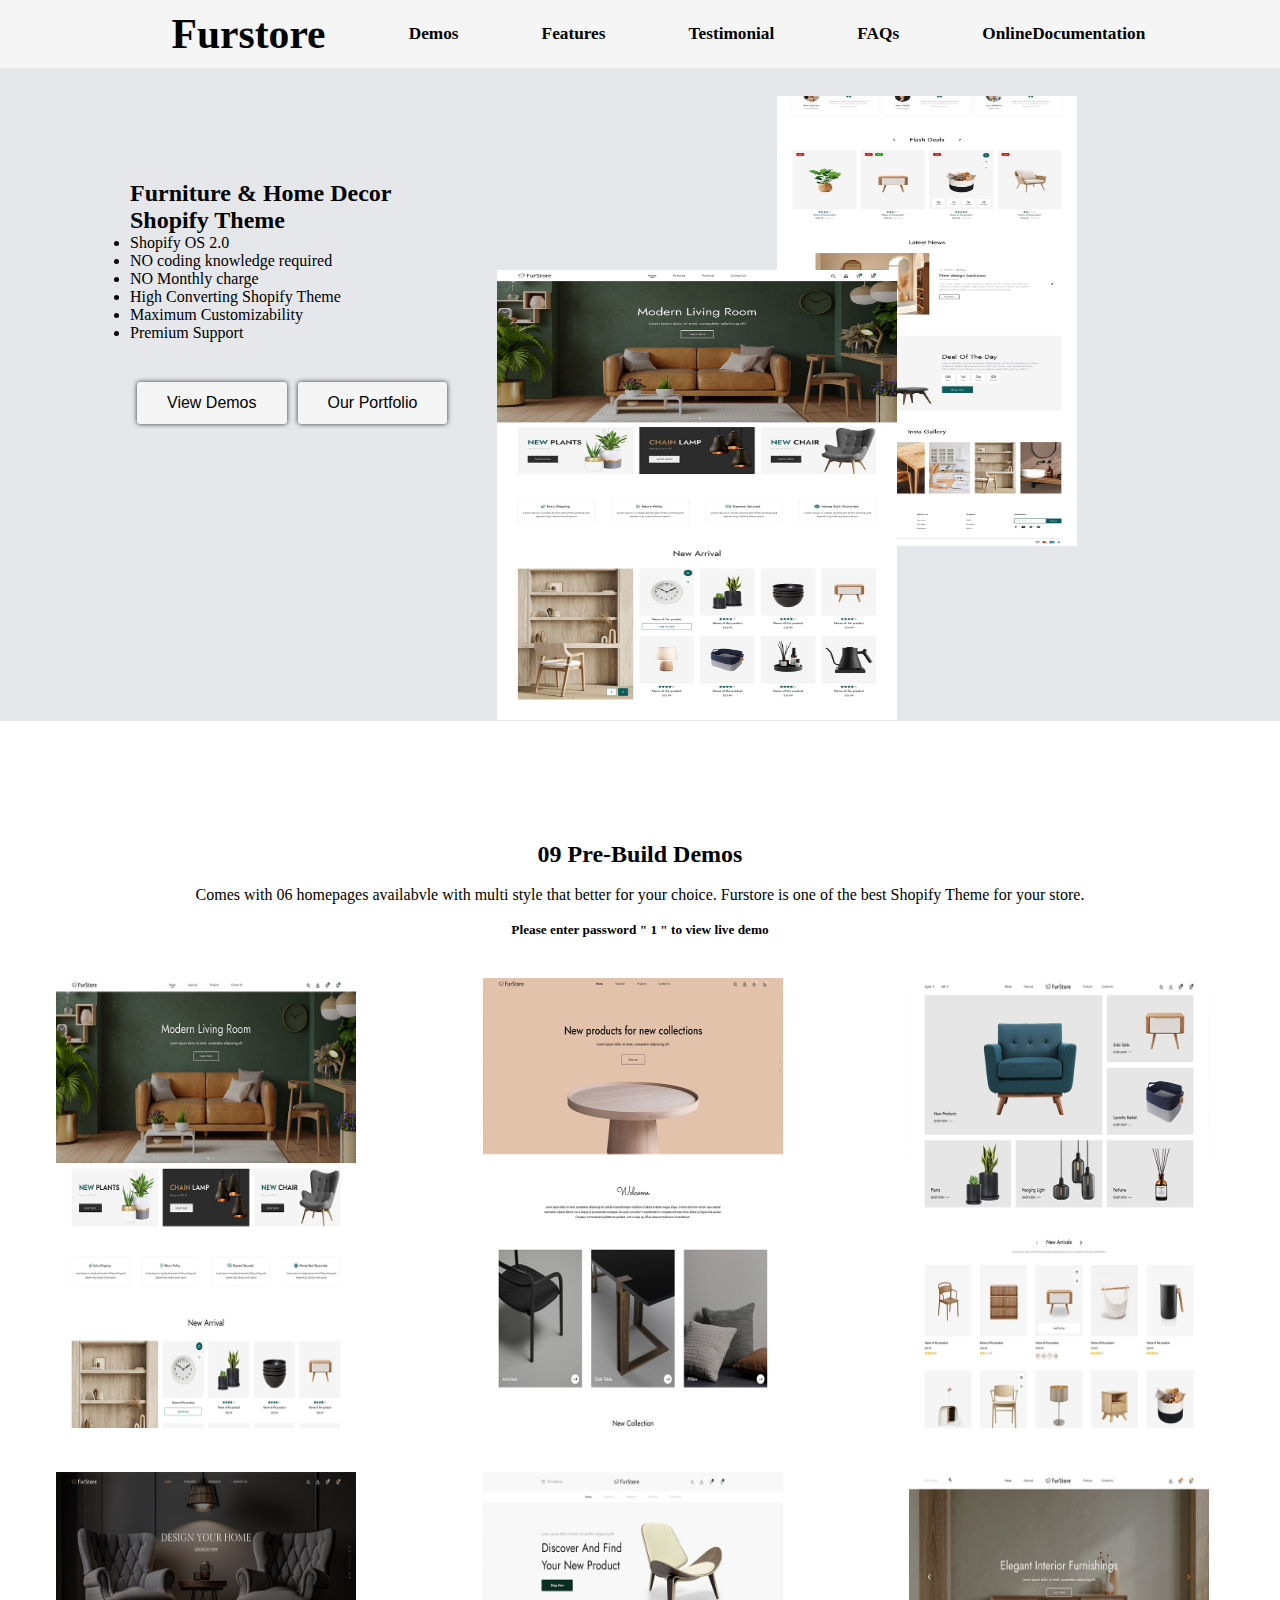
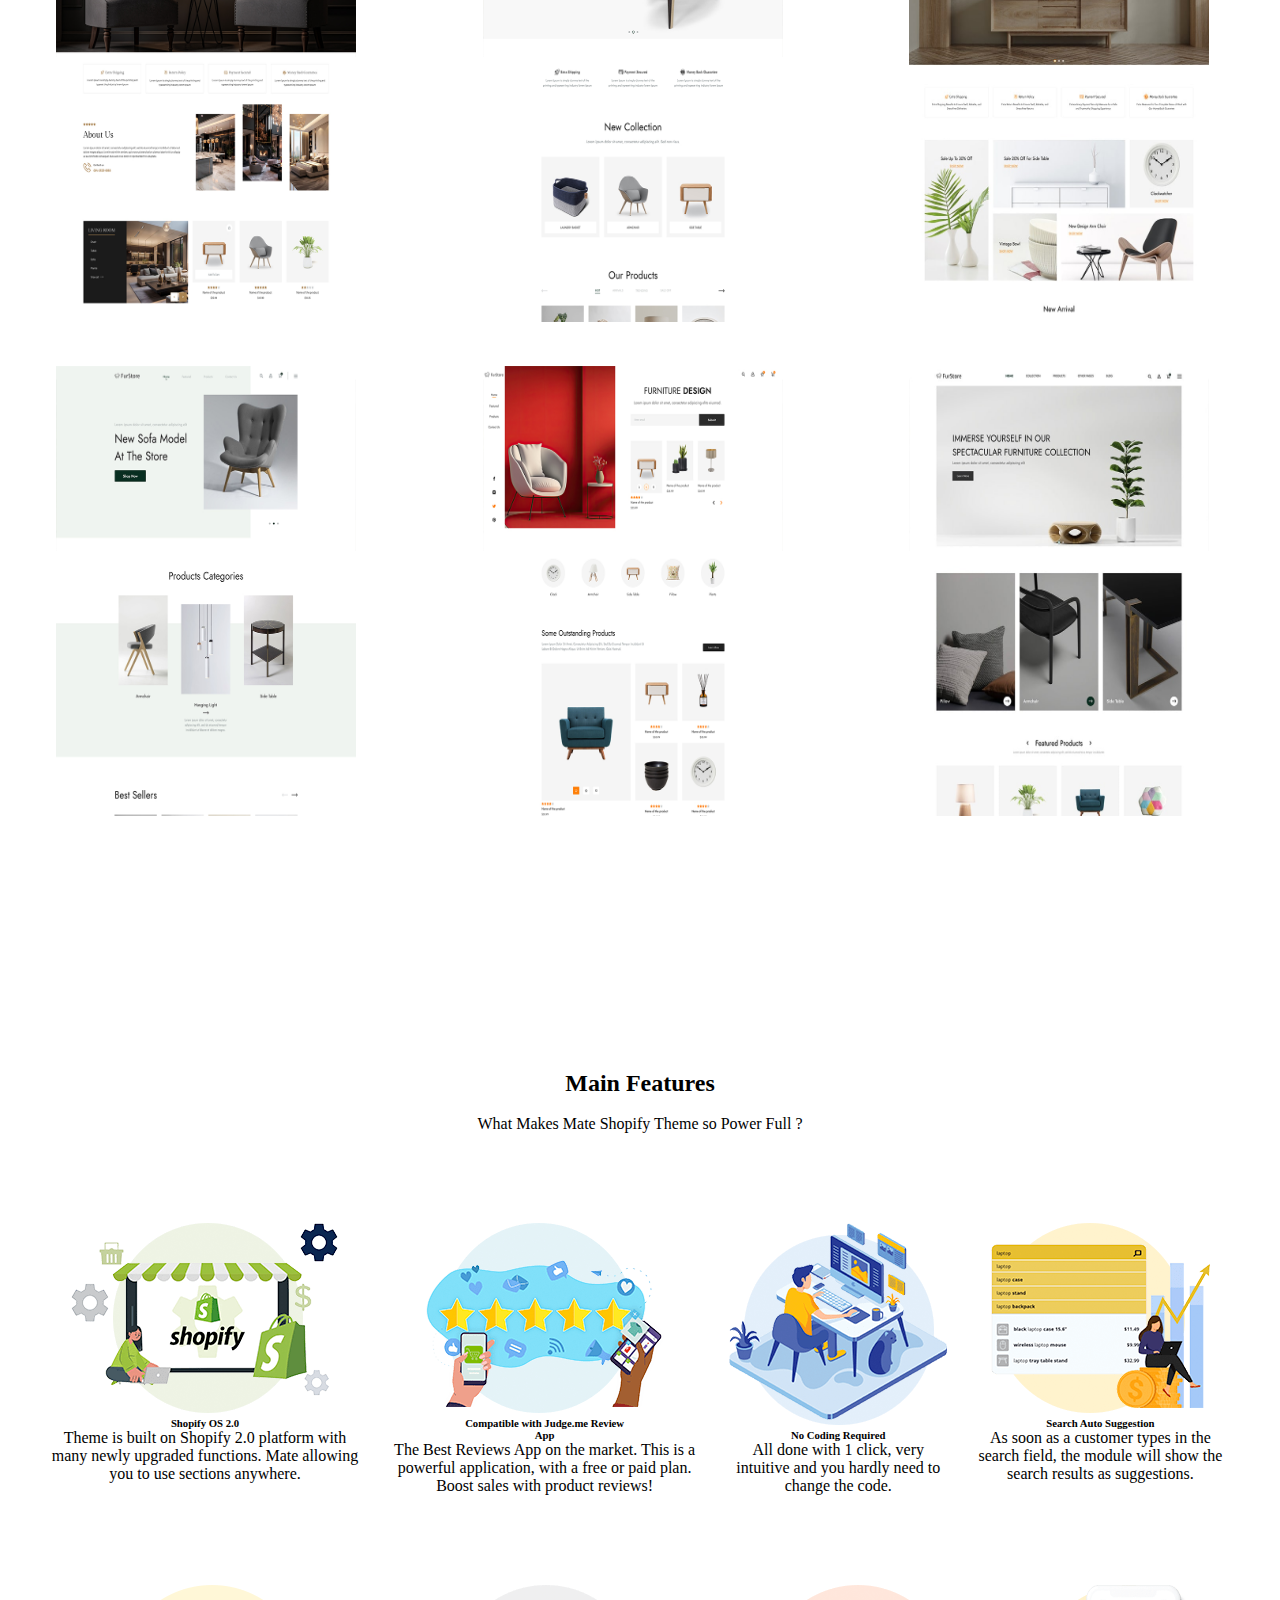
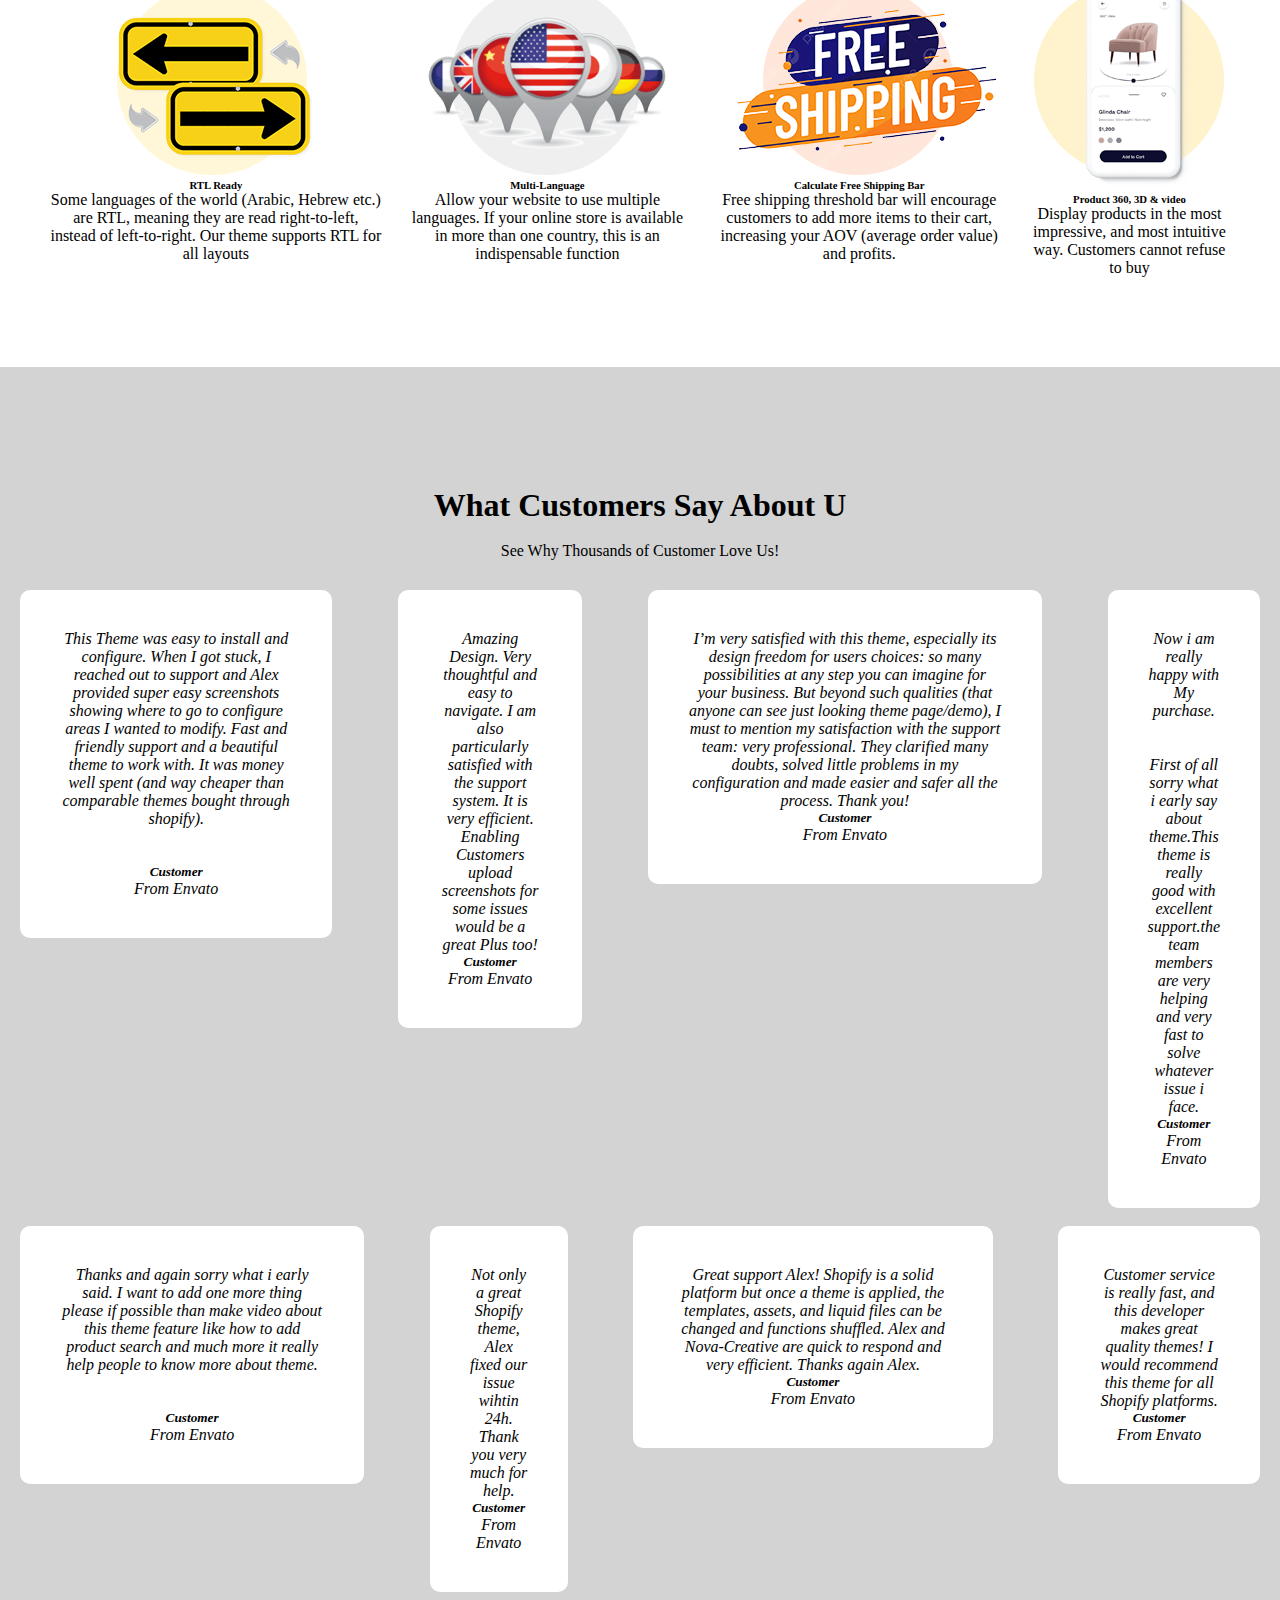
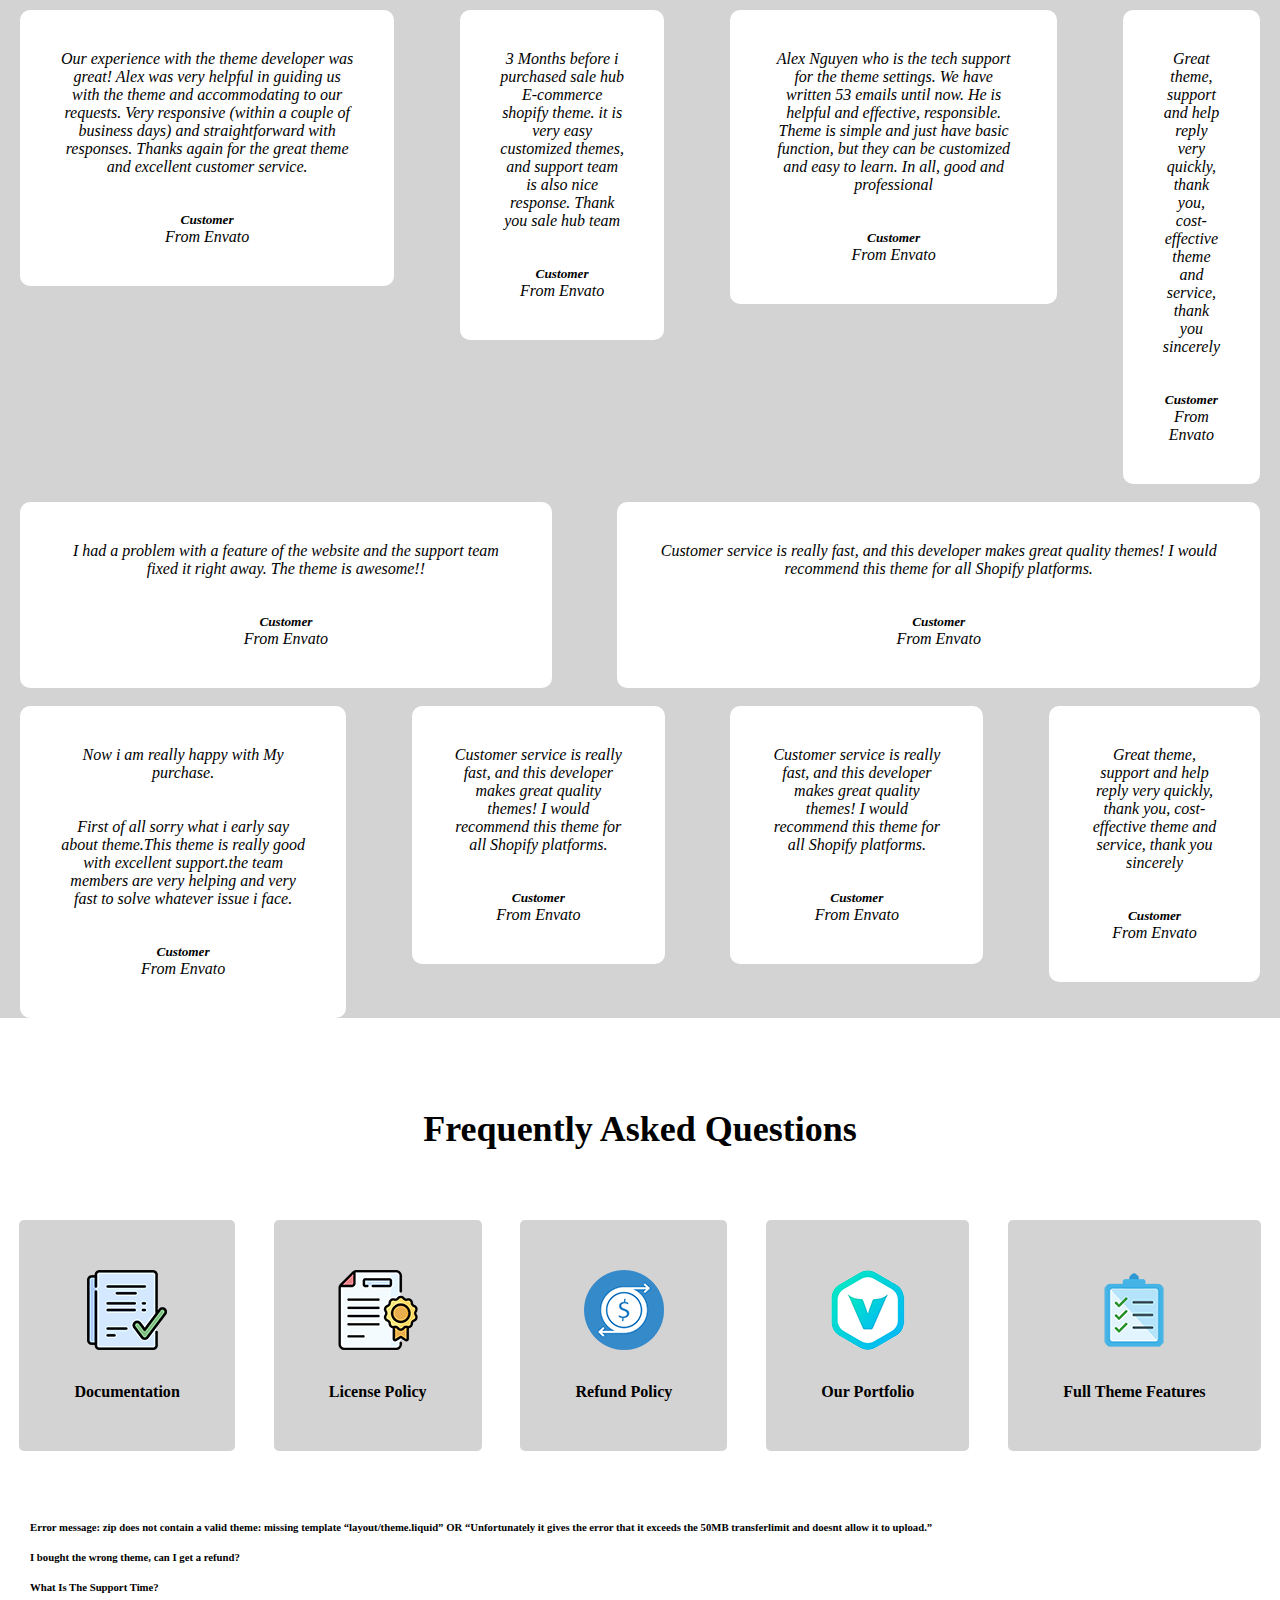
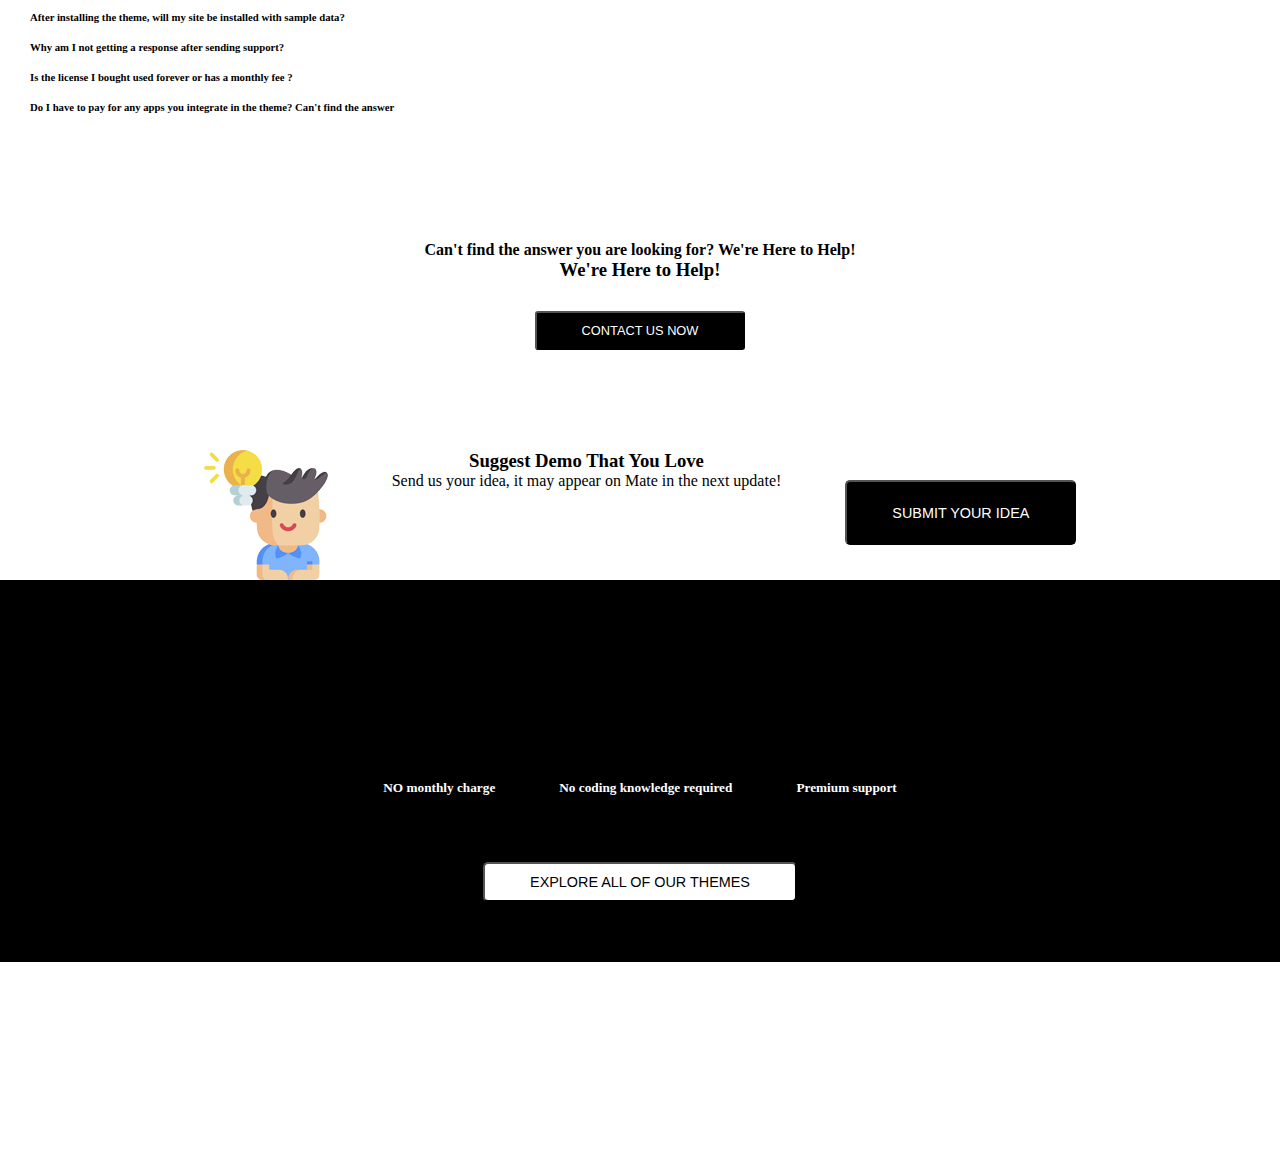
<file: index.html>
<!DOCTYPE html>
<html lang="en">
<head>
    <meta charset="UTF-8">
    <meta name="viewport" content="width=device-width, initial-scale=1.0">
    <title>Furstore|Furniture & Home Decor</title>
    <link rel="stylesheet" href="css/style.css"/>
    
</head>
<body>
    <!-- header section -->
    <div id="header">
        <a href="#"><h1 style="padding-left: 120px;">Furstore</h1></a>
        <a href="#demo"><h5>Demos</h5></a>
        <a href="#Features"><h5>Features</h5></a>
        <a href="#testimonial"><h5>Testimonial</h5></a>
        <a href="#FAQs"><h5>FAQs</h5></a>
        <a href="#bottom"><h5>OnlineDocumentation</h5></a>
        <h5></h5>
    </div>
    <!--furstore  -->

<div id="fur">
    <div class="home">
        <div class="content">
          <h2>Furniture & Home Decor</h2>
          <h2>Shopify Theme</h2>
          <ul>
            <li>Shopify OS 2.0 </li>
            <li>NO coding knowledge required</li>
            <li>NO Monthly charge</li>
            <li>High Converting Shopify Theme</li>
            <li>Maximum Customizability</li>
            <li>Premium Support</li>
          </ul>
          <div class="btn">
             <button id="b1">View Demos</button>
             <button id="b2">Our Portfolio</button>
          </div>
        </div>
        <div class="image">
            <img src="images\top.jpg" height="450px" width="400px" id="timg"/>
            <img src="images\bottom.jpg" height="450px" width="300px" id="bimg"/>
          </div>
    </div>
</div>
    <!--demo section-->
<div id="body">
  <div id="demo">
    <div id="con">
      <h2>09 Pre-Build Demos</h2><br>
      <p>Comes with 06 homepages availabvle with multi style that better for your choice. Furstore is one of the best Shopify Theme for your store.</p><br>
      <h5>Please enter password " 1 " to view live demo</h5>
    </div>
    <div id="photos">
      <div id="dp1">
       <img src="images\fh1.jpg" height="450px" width="300px"/>
       <img src="images\fh2.jpg" height="450px" width="300px"/>
       <img src="images\fh3.jpg" height="450px" width="300px"/>
      </div>
      <div id="dp2">
        <img src="images\fh4.jpg" height="450px" width="300px"/>
        <img src="images\fh5.jpg" height="450px" width="300px"/>
        <img src="images\fh6.jpg" height="450px" width="300px"/>
       </div>
       <div id="dp3">
        <img src="images\fh7.jpg" height="450px" width="300px"/>
        <img src="images\fh8.jpg" height="450px" width="300px"/>
        <img src="images\fh9.jpg" height="450px" width="300px"/>
       </div>
    </div>
  </div>
  <!-- featurs -->
  <div id="Features">
    <div id="matter" >
      <h2>Main Features</h2><br>
      <p>What Makes Mate Shopify Theme so Power Full ?</p>
    </div>
    <div id="pictures"><br><br><br><br><br>
      <div id="pr1">
        <div>
           <img src="images\fi1.png" id="feapic"/>
           <h6>Shopify OS 2.0</h6>
           <p>Theme is built on Shopify 2.0 platform with many newly upgraded functions. Mate allowing you to use sections anywhere.</p>
        </div>
        <div>
          <img src="images\fi2.png"/>
          <h6>Compatible with Judge.me Review</h6>
          <h6>App</h6>
          <p>The Best Reviews App on the market. This is a powerful application, with a free or paid plan. Boost sales with product reviews!</p>
        </div>
        <div>
         <img src="images\fi3.png"/>
         <h6>No Coding Required</h6>
         <p>All done with 1 click, very intuitive and you hardly need to change the code.</p>
       </div>
       <div>
         <img src="images\fi4.png"/>
         <h6>Search Auto Suggestion</h6>
         <p>As soon as a customer types in the search field, the module will show the search results as suggestions.</p>
       </div>
      </div>
      <div id="pr2">
        <div>
           <img src="images\fi5.png"/>
           <h6>RTL Ready</h6>
           <p>Some languages of the world (Arabic, Hebrew etc.) are RTL, meaning they are read right-to-left, instead of left-to-right. Our theme supports RTL for all layouts</p>
        </div>
        <div>
          <img src="images\fi6.png"/>
          <h6>Multi-Language</h6>
          <p>Allow your website to use multiple languages. If your online store is available in more than one country, this is an indispensable function</p>
        </div>
        <div>
         <img src="images\fi7.png"/>
         <h6>Calculate Free Shipping Bar</h6>
         <p>Free shipping threshold bar will encourage customers to add more items to their cart, increasing your AOV (average order value) and profits.</p>
       </div>
       <div>
         <img src="images\fi8.png"/>
         <h6>Product 360, 3D & video</h6>
         <p>Display products in the most impressive, and most intuitive way. Customers cannot refuse to buy</p>
       </div>
      </div>
    </div>
  </div>
  <!-- testimonial -->
  <div id="testimonial">
    <div id="tcon">
      <h1>What Customers Say About U</h1><br>
      <p>See Why Thousands of Customer Love Us!</p>
    </div>
    <div id="bpics">
       <div id="bpicr1">
          <div id="r1 c1">
            <div id="testb">
              <p>This Theme was easy to install and configure. When I got stuck,
                I reached out to support and Alex provided super easy screenshots showing where
                to go to configure areas I wanted to modify. Fast and friendly support and a beautiful theme to work with. It was money 
                well spent (and way cheaper than comparable themes bought through shopify).</p><br><br>
              <h5>Customer</h5>
              <p>From Envato</p>
              </div>
         </div>
         <div id="r1 c2">
          <div id="testb">
            <p>Amazing Design. Very thoughtful and easy to navigate.
                 I am also particularly satisfied with the support system.
                  It is very efficient. Enabling Customers upload screenshots for some issues would be a great Plus too!</p>
            <h5>Customer</h5>
            <p>From Envato</p>
            </div>
         </div>
         <div id="r1 c3">
          <div id="testb">
            <p>I’m very satisfied with this theme, especially its design freedom for users choices: 
                so many possibilities at any step you can imagine for your business. But beyond such
                 qualities (that anyone can see just looking theme page/demo), I must to mention my satisfaction with
                  the support team: very professional. They clarified many doubts, solved little problems in my 
                configuration and made easier and safer all the process. Thank you!</p>
            <h5>Customer</h5>
            <p>From Envato</p>
            </div>
         </div>
         <div id="r1 c4">
          <div id="testb">
            <p>Now i am really happy with My purchase.</p><br><br>
            <p>First of all sorry what i early say about theme.This theme is really good with excellent
                 support.the team members are very helping and very fast to solve whatever issue i face.</p>
            <h5>Customer</h5>
            <p>From Envato</p>
            </div>
         </div>
       </div><br>
       <div id="bpicr2">
        <div id="r2 c1">
          <div id="testb">
            <p>Thanks and again sorry what i early said.
                I want to add one more thing please if possible than make video about this theme feature like how to add
                product search and much more it really help people to know more about theme.</p><br><br>
            <h5>Customer</h5>
            <p>From Envato</p>
            </div>
       </div>
       <div id="r2 c2">
        <div id="testb">
          <p>Not only a great Shopify theme, Alex fixed our issue wihtin 24h. Thank you very much for help.</p>
          <h5>Customer</h5>
          <p>From Envato</p>
          </div>
       </div>
       <div id="r2 c3">
        <div id="testb">
           <p>Great support Alex!

              Shopify is a solid platform but once a theme is applied, the templates,
              assets, and liquid files can be changed and functions shuffled. Alex and Nova-Creative 
              are quick to respond and very efficient. Thanks again Alex.</p>
          <h5>Customer</h5>
          <p>From Envato</p>
          </div>
       </div>
       <div id="r2 c4">
        <div id="testb">
          <p>Customer service is really fast, and this developer makes great quality themes!
             I would recommend this theme for all Shopify platforms.</p>
          <h5>Customer</h5>
          <p>From Envato</p>
          </div>
       </div>
     </div><br>
     <div id="bpicr3">
        <div id="r3 c1">
          <div id="testb">
            <p>Our experience with the theme developer was great! Alex was very helpful in guiding us 
                with the theme and accommodating to our requests. Very responsive (within a couple of
                 business days) and straightforward with responses. Thanks again for the great theme and excellent customer service.</p><br><br>
            <h5>Customer</h5>
            <p>From Envato</p>
            </div>
       </div>
       <div id="r3 c2">
        <div id="testb">
          <p>3 Months before i purchased sale hub E-commerce shopify theme. it is very easy customized themes,
            and support team is also nice response. Thank you sale hub team</p><br><br>
          <h5>Customer</h5>
          <p>From Envato</p>
          </div>
       </div>
       <div id="r3 c3">
        <div id="testb">
          <p>Alex Nguyen who is the tech support for the theme settings. We have written 53 emails until now.
            He is helpful and effective, responsible. Theme is simple and just have basic function, but they
             can be customized and easy to learn. In all, good and professional</p><br><br>
          <h5>Customer</h5>
          <p>From Envato</p>
          </div>           
        </div>
       <div id="r3 c4">
        <div id="testb">
          <p>Great theme, support and help reply very quickly, thank you, cost-effective theme and service, thank you sincerely</p><br><br>
          <h5>Customer</h5>
          <p>From Envato</p>
          </div>
       </div>
     </div><br>          
     <div id="bpicr4">
        <div id="r4 c1">
          <div id="testb">
            <p>I had a problem with a feature of the website and the support team fixed it right away. The theme is awesome!!</p><br><br>
            <h5>Customer</h5>
            <p>From Envato</p>
            </div>
       </div>
       <div id="r4 c2">
        <div id="testb">
          <p>Customer service is really fast, and this developer makes great quality themes! I would recommend this theme for all Shopify platforms.</p><br><br>
          <h5>Customer</h5>
          <p>From Envato</p>
          </div>
       </div>
      </div><br>
      <div id="bpicr5">
       <div id="r5 c1">
        <div id="testb">
          <p>Now i am really happy with My purchase.</p><br><br>
          <p>First of all sorry what i early say about theme.This theme is really good with excellent support.the team members are very helping and very fast
             to solve whatever issue i face.</p><br><br>
          <h5>Customer</h5>
          <p>From Envato</p>
          </div>
       </div>
       <div id="r5 c2">
        <div id="testb">
          <p>Customer service is really fast, and this developer makes great quality themes! I would recommend this theme for all Shopify platforms.</p><br><br>
          <h5>Customer</h5>
          <p>From Envato</p>
          </div>
       </div>
       <div id="r5 c2">
        <div id="testb">
        <p>Customer service is really fast, and this developer makes great quality themes! I would recommend this theme for all Shopify platforms.</p><br><br>
        <h5>Customer</h5>
        <p>From Envato</p>
        </div>
       </div>
       <div id="r5 c2">
        <div id="testb">
        <p>Great theme, support and help reply very quickly, thank you, cost-effective theme and service, thank you sincerely</p><br><br>
        <h5>Customer</h5>
        <p>From Envato</p>
        </div>
       </div>
     </div>

    </div>
</div>
<!--FAQS-->
<div id="FAQs">
  <div>
    <h2>Frequently Asked Questions</h2>
  </div>
  <div id="faqimg">
      <div id="minback">
        <div>
        <img src="images\faqs1.png"/><br><br>
        <h6>Documentation</h6>
        </div>
      </div>
      <div id="minback">
        <div>
        <img src="images\faqs2.png"/><br><br>
        <h6>License Policy</h6>
        </div>
      </div>
      <div id="minback">
        <div>
        <img src="images\faqs3.png"/><br><br>
        <h6>Refund Policy</h6>
        </div>
      </div>
      <div id="minback">
        <div>
        <img src="images\faqs4.png"/><br><br>
        <h6>Our Portfolio</h6>
        </div>
      </div>
      <div id="minback">
        <div>
        <img src="images\faqs5.png"/><br><br>
        <h6>Full Theme Features</h6>
        </div>
      </div>
  </div>
</div>
<div id="Questions">
  <h6>Error message: zip does not contain a valid theme: missing template “layout/theme.liquid” OR
     “Unfortunately it gives the error that it exceeds the 50MB transferlimit and doesnt allow it to upload.”</h6><br>
  <h6>I bought the wrong theme, can I get a refund?</h6><br>
  <h6>What Is The Support Time?</h6><br>
  <h6>After installing the theme, will my site be installed with sample data?</h6><br>
  <h6>Why am I not getting a response after sending support?</h6><br>
  <h6>Is the license I bought used forever or has a monthly fee ?</h6><br>
  <h6>Do I have to pay for any apps you integrate in the theme?
    Can't find the answer </h6><br>
</div>
<!--online documentation-->
<div id="bottom">
  <h4>Can't find the answer you are looking for? We're Here to Help!</h4>
  <h3>We're Here to Help!</h3>
  <button>CONTACT US NOW</button>
  <div id="mid">
    <img src="images\footer.png"/>
    <div>
      <h3>Suggest Demo That You Love</h3>
      <p>Send us your idea, it may appear on Mate
        in the next update!</p>
    </div>
    <button>SUBMIT YOUR IDEA</button>
  </div>
  <div id="final">
    <div id="lcon">
      <h5>NO monthly charge</h5>
      <h5>No coding knowledge required</h5>
      <h5>Premium support</h5>
    </div><br><br>
    <div>
      <button>EXPLORE ALL OF OUR THEMES</button>
    </div>
  </div>
</div>
</div>
</body>
</html>
</file>
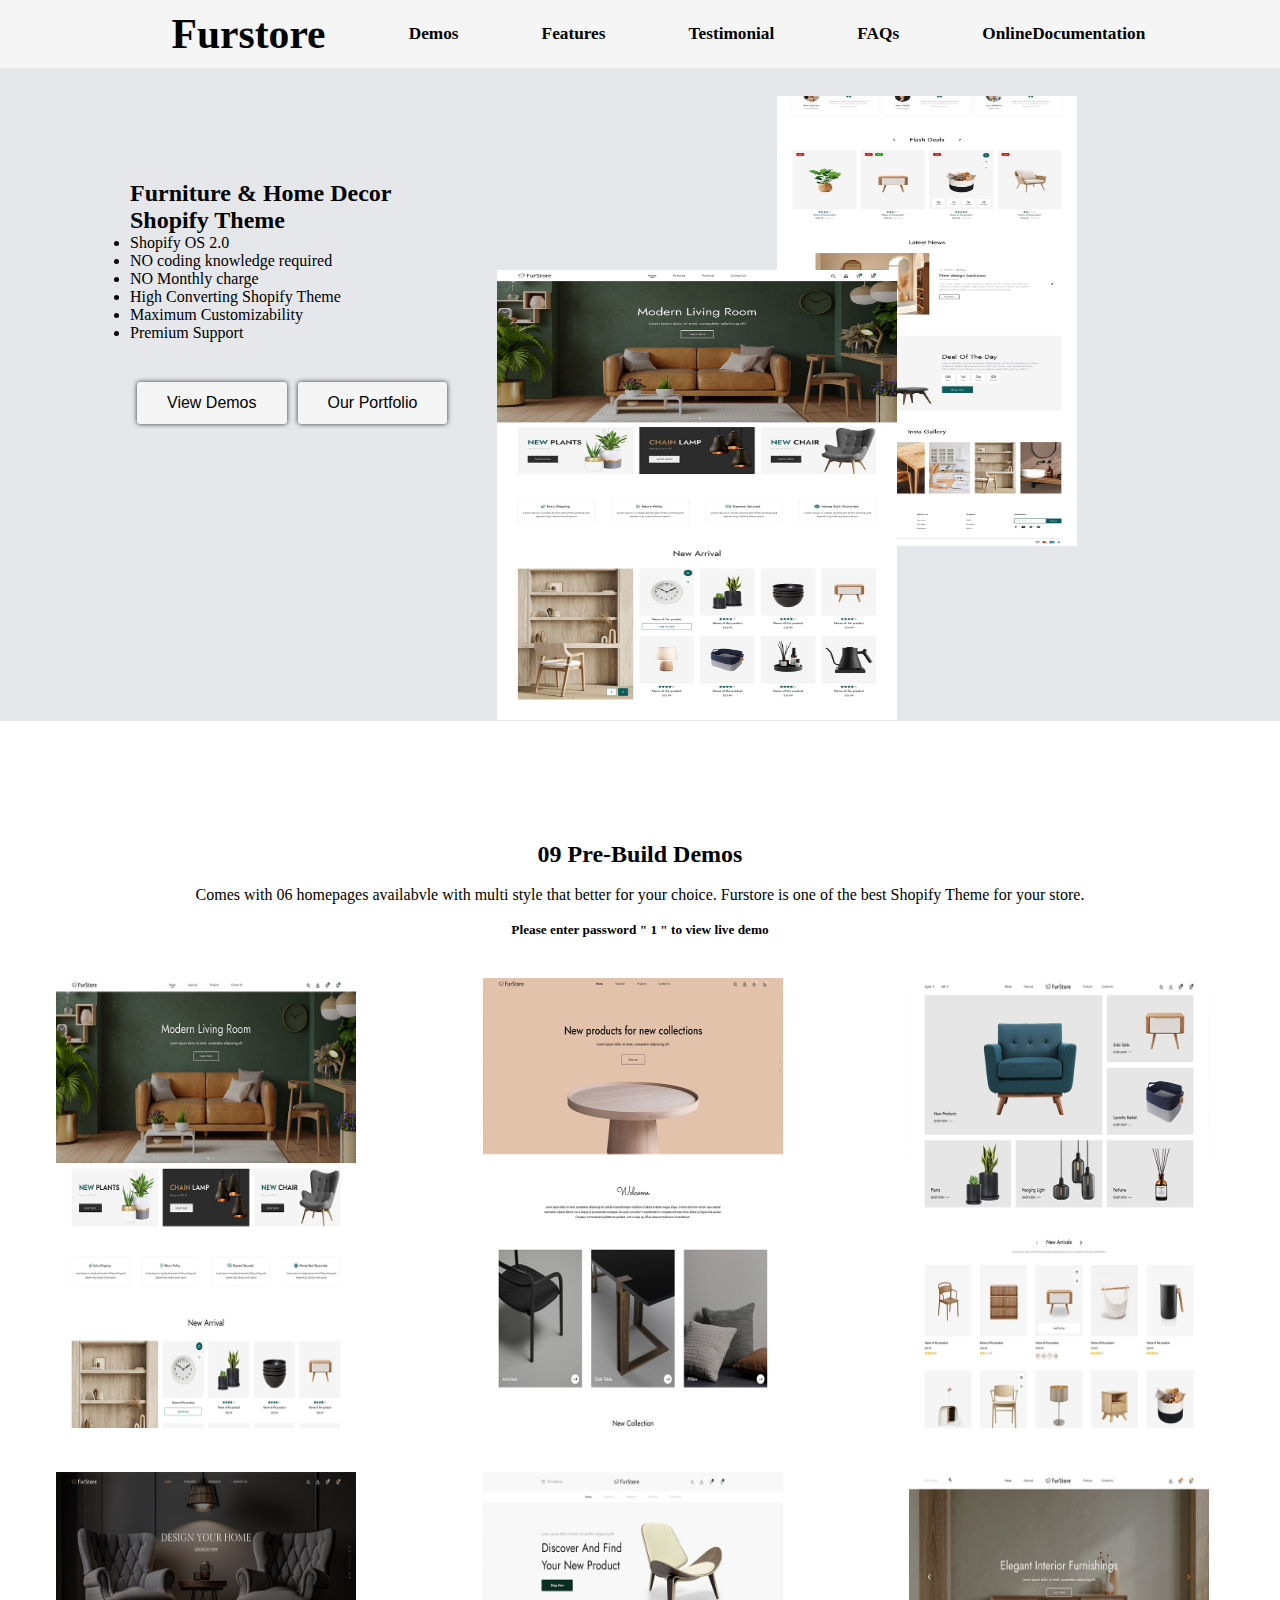
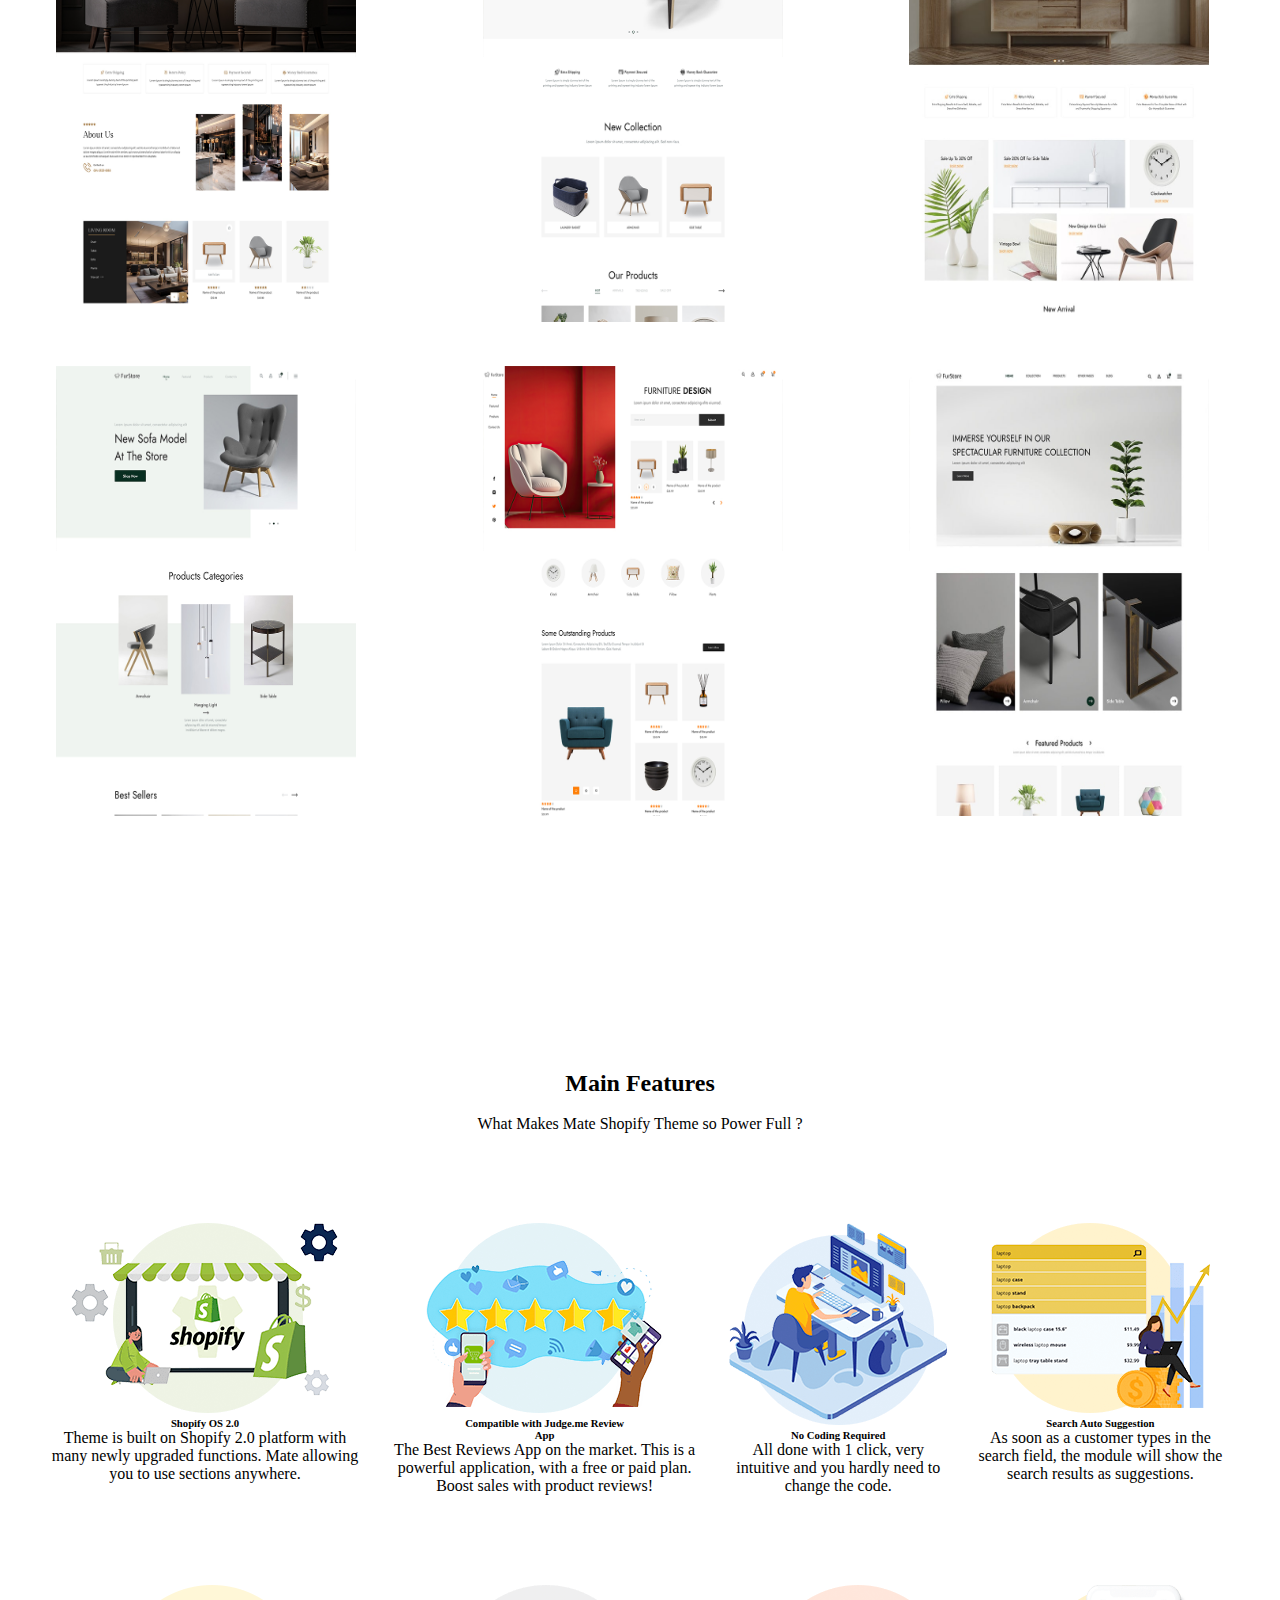
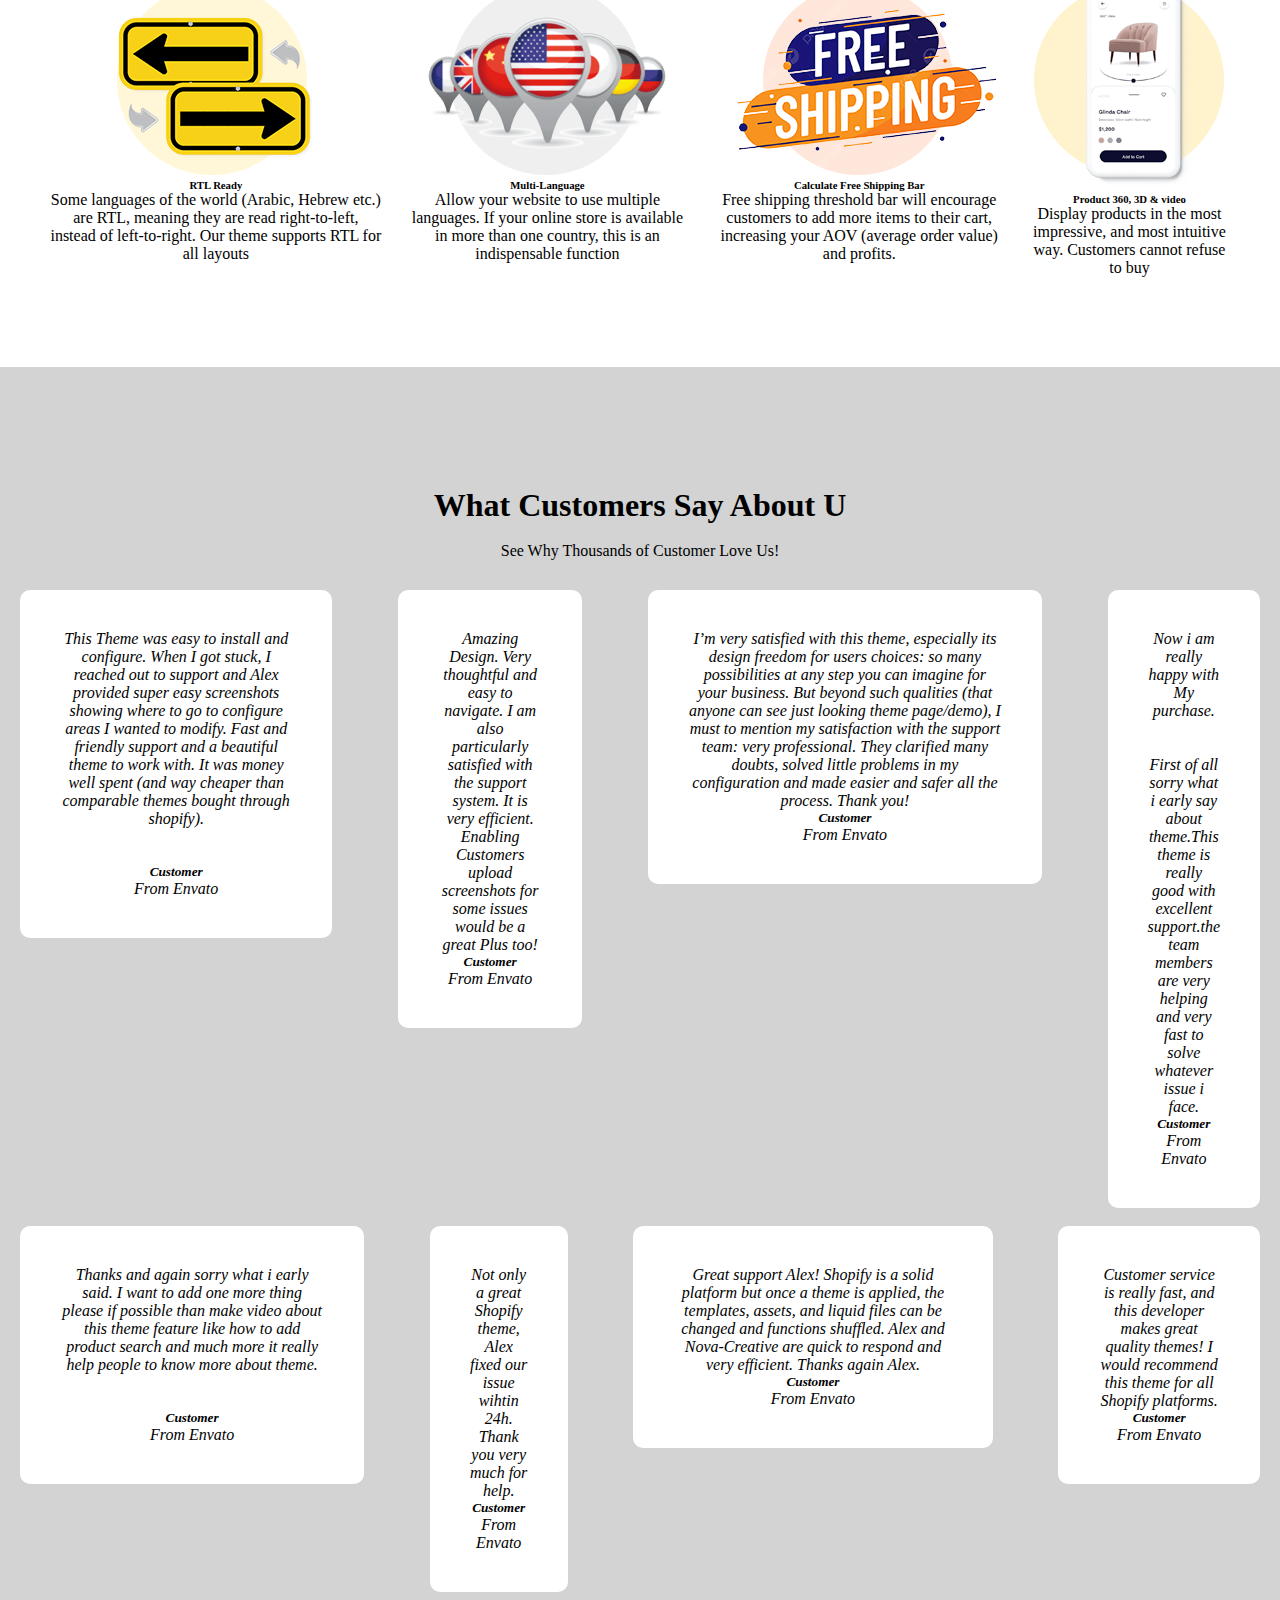
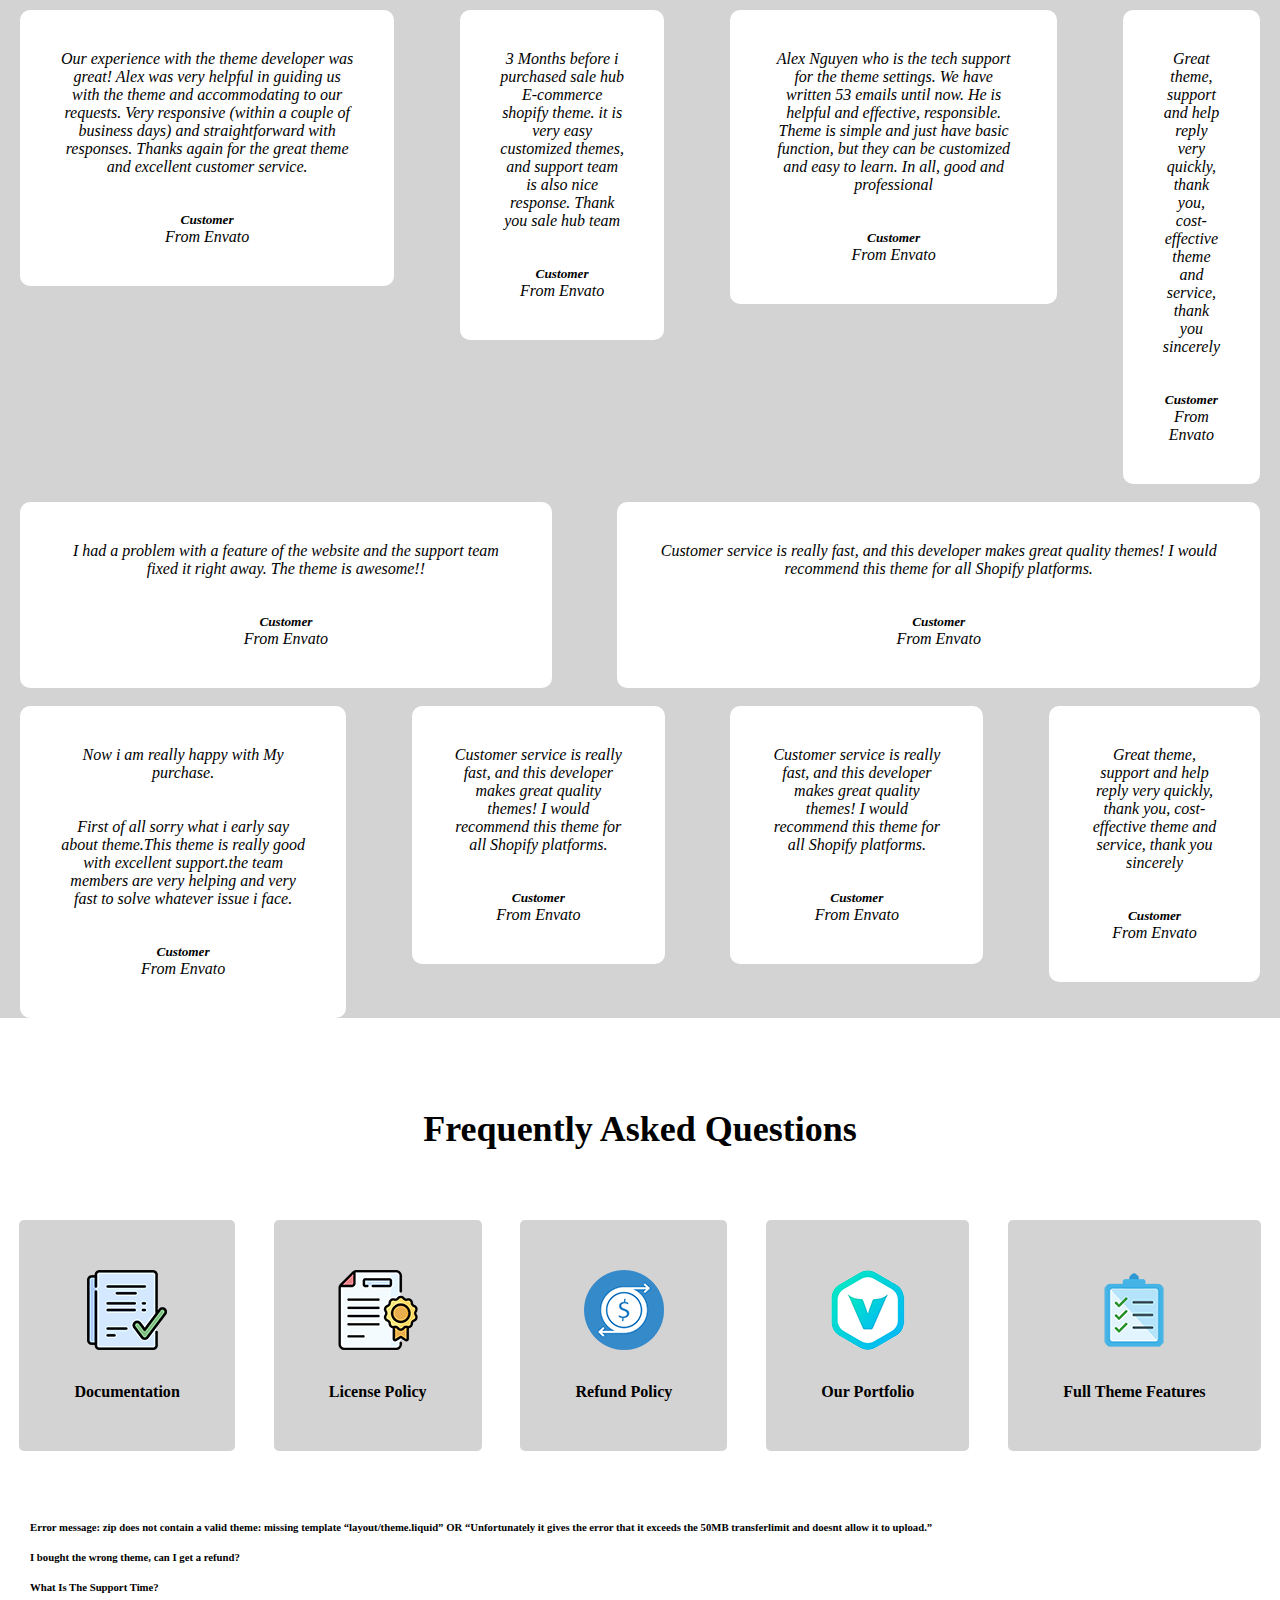
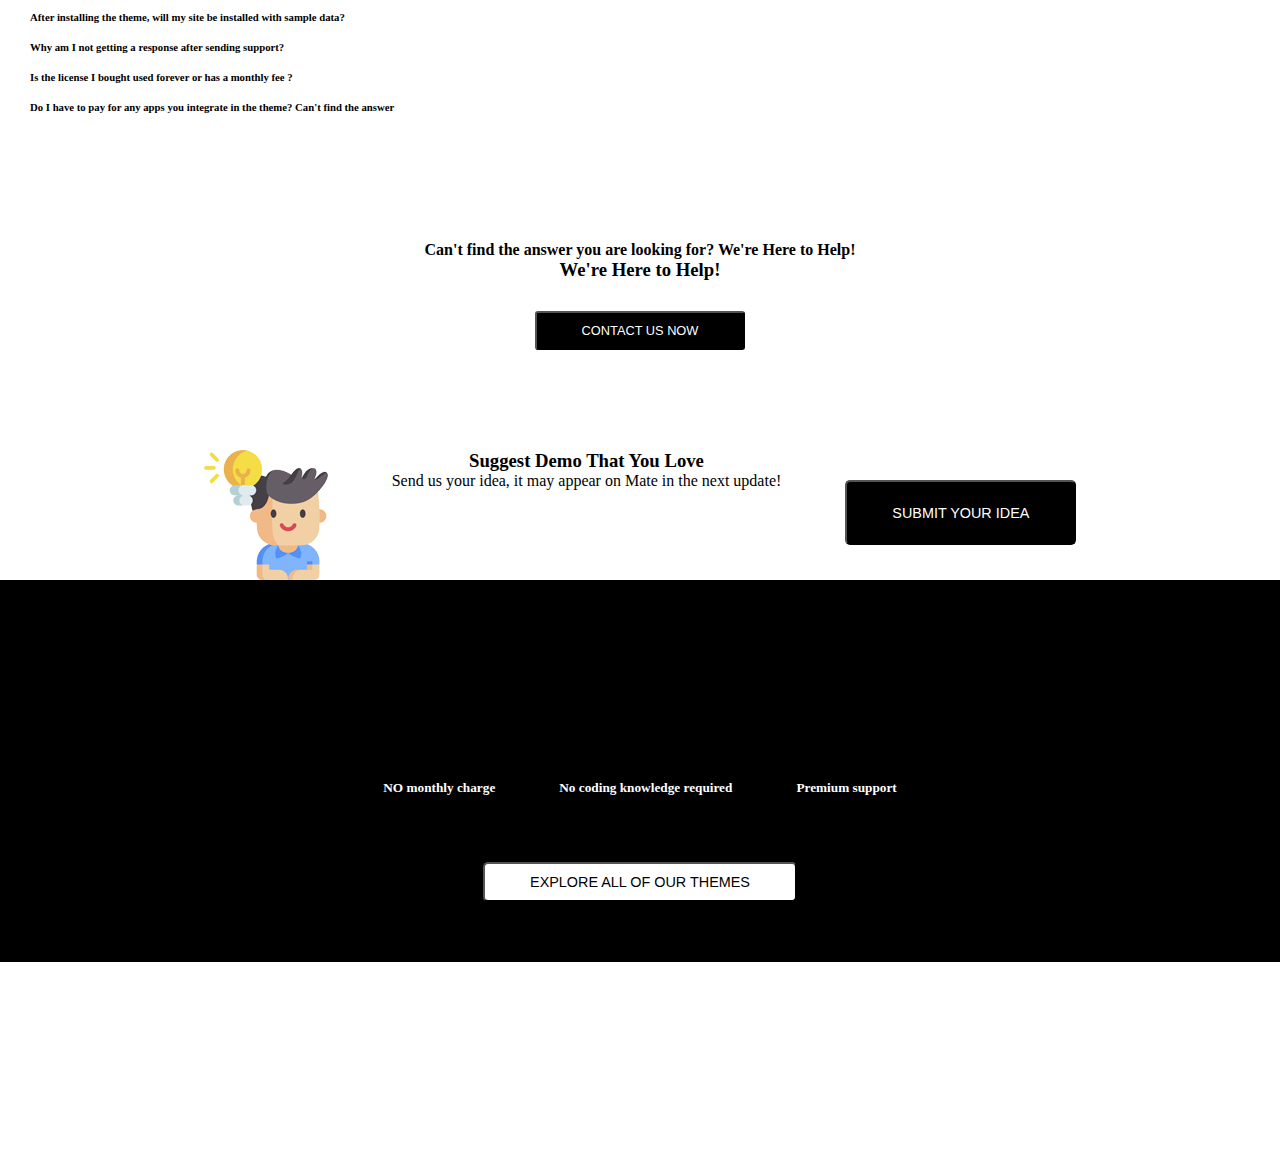
<file: furstore.html>
<!DOCTYPE html>
<html lang="en">
<head>
    <meta charset="UTF-8">
    <meta name="viewport" content="width=device-width, initial-scale=1.0">
    <title>Furstore|Furniture & Home Decor</title>
    <link rel="stylesheet" href="css/style.css"/>
    
</head>
<body>
    <!-- header section -->
    <div id="header">
        <a href="#"><h1 style="padding-left: 120px;">Furstore</h1></a>
        <a href="#demo"><h5>Demos</h5></a>
        <a href="#Features"><h5>Features</h5></a>
        <a href="#testimonial"><h5>Testimonial</h5></a>
        <a href="#FAQs"><h5>FAQs</h5></a>
        <a href="#bottom"><h5>OnlineDocumentation</h5></a>
        <h5></h5>
    </div>
    <!--furstore  -->

<div id="fur">
    <div class="home">
        <div class="content">
          <h2>Furniture & Home Decor</h2>
          <h2>Shopify Theme</h2>
          <ul>
            <li>Shopify OS 2.0 </li>
            <li>NO coding knowledge required</li>
            <li>NO Monthly charge</li>
            <li>High Converting Shopify Theme</li>
            <li>Maximum Customizability</li>
            <li>Premium Support</li>
          </ul>
          <div class="btn">
             <button id="b1">View Demos</button>
             <button id="b2">Our Portfolio</button>
          </div>
        </div>
        <div class="image">
            <img src="images\top.jpg" height="450px" width="400px" id="timg"/>
            <img src="images\bottom.jpg" height="450px" width="300px" id="bimg"/>
          </div>
    </div>
</div>
    <!--demo section-->
<div id="body">
  <div id="demo">
    <div id="con">
      <h2>09 Pre-Build Demos</h2><br>
      <p>Comes with 06 homepages availabvle with multi style that better for your choice. Furstore is one of the best Shopify Theme for your store.</p><br>
      <h5>Please enter password " 1 " to view live demo</h5>
    </div>
    <div id="photos">
      <div id="dp1">
       <img src="images\fh1.jpg" height="450px" width="300px"/>
       <img src="images\fh2.jpg" height="450px" width="300px"/>
       <img src="images\fh3.jpg" height="450px" width="300px"/>
      </div>
      <div id="dp2">
        <img src="images\fh4.jpg" height="450px" width="300px"/>
        <img src="images\fh5.jpg" height="450px" width="300px"/>
        <img src="images\fh6.jpg" height="450px" width="300px"/>
       </div>
       <div id="dp3">
        <img src="images\fh7.jpg" height="450px" width="300px"/>
        <img src="images\fh8.jpg" height="450px" width="300px"/>
        <img src="images\fh9.jpg" height="450px" width="300px"/>
       </div>
    </div>
  </div>
  <!-- featurs -->
  <div id="Features">
    <div id="matter" >
      <h2>Main Features</h2><br>
      <p>What Makes Mate Shopify Theme so Power Full ?</p>
    </div>
    <div id="pictures"><br><br><br><br><br>
      <div id="pr1">
        <div>
           <img src="images\fi1.png" id="feapic"/>
           <h6>Shopify OS 2.0</h6>
           <p>Theme is built on Shopify 2.0 platform with many newly upgraded functions. Mate allowing you to use sections anywhere.</p>
        </div>
        <div>
          <img src="images\fi2.png"/>
          <h6>Compatible with Judge.me Review</h6>
          <h6>App</h6>
          <p>The Best Reviews App on the market. This is a powerful application, with a free or paid plan. Boost sales with product reviews!</p>
        </div>
        <div>
         <img src="images\fi3.png"/>
         <h6>No Coding Required</h6>
         <p>All done with 1 click, very intuitive and you hardly need to change the code.</p>
       </div>
       <div>
         <img src="images\fi4.png"/>
         <h6>Search Auto Suggestion</h6>
         <p>As soon as a customer types in the search field, the module will show the search results as suggestions.</p>
       </div>
      </div>
      <div id="pr2">
        <div>
           <img src="images\fi5.png"/>
           <h6>RTL Ready</h6>
           <p>Some languages of the world (Arabic, Hebrew etc.) are RTL, meaning they are read right-to-left, instead of left-to-right. Our theme supports RTL for all layouts</p>
        </div>
        <div>
          <img src="images\fi6.png"/>
          <h6>Multi-Language</h6>
          <p>Allow your website to use multiple languages. If your online store is available in more than one country, this is an indispensable function</p>
        </div>
        <div>
         <img src="images\fi7.png"/>
         <h6>Calculate Free Shipping Bar</h6>
         <p>Free shipping threshold bar will encourage customers to add more items to their cart, increasing your AOV (average order value) and profits.</p>
       </div>
       <div>
         <img src="images\fi8.png"/>
         <h6>Product 360, 3D & video</h6>
         <p>Display products in the most impressive, and most intuitive way. Customers cannot refuse to buy</p>
       </div>
      </div>
    </div>
  </div>
  <!-- testimonial -->
  <div id="testimonial">
    <div id="tcon">
      <h1>What Customers Say About U</h1><br>
      <p>See Why Thousands of Customer Love Us!</p>
    </div>
    <div id="bpics">
       <div id="bpicr1">
          <div id="r1 c1">
            <div id="testb">
              <p>This Theme was easy to install and configure. When I got stuck,
                I reached out to support and Alex provided super easy screenshots showing where
                to go to configure areas I wanted to modify. Fast and friendly support and a beautiful theme to work with. It was money 
                well spent (and way cheaper than comparable themes bought through shopify).</p><br><br>
              <h5>Customer</h5>
              <p>From Envato</p>
              </div>
         </div>
         <div id="r1 c2">
          <div id="testb">
            <p>Amazing Design. Very thoughtful and easy to navigate.
                 I am also particularly satisfied with the support system.
                  It is very efficient. Enabling Customers upload screenshots for some issues would be a great Plus too!</p>
            <h5>Customer</h5>
            <p>From Envato</p>
            </div>
         </div>
         <div id="r1 c3">
          <div id="testb">
            <p>I’m very satisfied with this theme, especially its design freedom for users choices: 
                so many possibilities at any step you can imagine for your business. But beyond such
                 qualities (that anyone can see just looking theme page/demo), I must to mention my satisfaction with
                  the support team: very professional. They clarified many doubts, solved little problems in my 
                configuration and made easier and safer all the process. Thank you!</p>
            <h5>Customer</h5>
            <p>From Envato</p>
            </div>
         </div>
         <div id="r1 c4">
          <div id="testb">
            <p>Now i am really happy with My purchase.</p><br><br>
            <p>First of all sorry what i early say about theme.This theme is really good with excellent
                 support.the team members are very helping and very fast to solve whatever issue i face.</p>
            <h5>Customer</h5>
            <p>From Envato</p>
            </div>
         </div>
       </div><br>
       <div id="bpicr2">
        <div id="r2 c1">
          <div id="testb">
            <p>Thanks and again sorry what i early said.
                I want to add one more thing please if possible than make video about this theme feature like how to add
                product search and much more it really help people to know more about theme.</p><br><br>
            <h5>Customer</h5>
            <p>From Envato</p>
            </div>
       </div>
       <div id="r2 c2">
        <div id="testb">
          <p>Not only a great Shopify theme, Alex fixed our issue wihtin 24h. Thank you very much for help.</p>
          <h5>Customer</h5>
          <p>From Envato</p>
          </div>
       </div>
       <div id="r2 c3">
        <div id="testb">
           <p>Great support Alex!

              Shopify is a solid platform but once a theme is applied, the templates,
              assets, and liquid files can be changed and functions shuffled. Alex and Nova-Creative 
              are quick to respond and very efficient. Thanks again Alex.</p>
          <h5>Customer</h5>
          <p>From Envato</p>
          </div>
       </div>
       <div id="r2 c4">
        <div id="testb">
          <p>Customer service is really fast, and this developer makes great quality themes!
             I would recommend this theme for all Shopify platforms.</p>
          <h5>Customer</h5>
          <p>From Envato</p>
          </div>
       </div>
     </div><br>
     <div id="bpicr3">
        <div id="r3 c1">
          <div id="testb">
            <p>Our experience with the theme developer was great! Alex was very helpful in guiding us 
                with the theme and accommodating to our requests. Very responsive (within a couple of
                 business days) and straightforward with responses. Thanks again for the great theme and excellent customer service.</p><br><br>
            <h5>Customer</h5>
            <p>From Envato</p>
            </div>
       </div>
       <div id="r3 c2">
        <div id="testb">
          <p>3 Months before i purchased sale hub E-commerce shopify theme. it is very easy customized themes,
            and support team is also nice response. Thank you sale hub team</p><br><br>
          <h5>Customer</h5>
          <p>From Envato</p>
          </div>
       </div>
       <div id="r3 c3">
        <div id="testb">
          <p>Alex Nguyen who is the tech support for the theme settings. We have written 53 emails until now.
            He is helpful and effective, responsible. Theme is simple and just have basic function, but they
             can be customized and easy to learn. In all, good and professional</p><br><br>
          <h5>Customer</h5>
          <p>From Envato</p>
          </div>           
        </div>
       <div id="r3 c4">
        <div id="testb">
          <p>Great theme, support and help reply very quickly, thank you, cost-effective theme and service, thank you sincerely</p><br><br>
          <h5>Customer</h5>
          <p>From Envato</p>
          </div>
       </div>
     </div><br>          
     <div id="bpicr4">
        <div id="r4 c1">
          <div id="testb">
            <p>I had a problem with a feature of the website and the support team fixed it right away. The theme is awesome!!</p><br><br>
            <h5>Customer</h5>
            <p>From Envato</p>
            </div>
       </div>
       <div id="r4 c2">
        <div id="testb">
          <p>Customer service is really fast, and this developer makes great quality themes! I would recommend this theme for all Shopify platforms.</p><br><br>
          <h5>Customer</h5>
          <p>From Envato</p>
          </div>
       </div>
      </div><br>
      <div id="bpicr5">
       <div id="r5 c1">
        <div id="testb">
          <p>Now i am really happy with My purchase.</p><br><br>
          <p>First of all sorry what i early say about theme.This theme is really good with excellent support.the team members are very helping and very fast
             to solve whatever issue i face.</p><br><br>
          <h5>Customer</h5>
          <p>From Envato</p>
          </div>
       </div>
       <div id="r5 c2">
        <div id="testb">
          <p>Customer service is really fast, and this developer makes great quality themes! I would recommend this theme for all Shopify platforms.</p><br><br>
          <h5>Customer</h5>
          <p>From Envato</p>
          </div>
       </div>
       <div id="r5 c2">
        <div id="testb">
        <p>Customer service is really fast, and this developer makes great quality themes! I would recommend this theme for all Shopify platforms.</p><br><br>
        <h5>Customer</h5>
        <p>From Envato</p>
        </div>
       </div>
       <div id="r5 c2">
        <div id="testb">
        <p>Great theme, support and help reply very quickly, thank you, cost-effective theme and service, thank you sincerely</p><br><br>
        <h5>Customer</h5>
        <p>From Envato</p>
        </div>
       </div>
     </div>

    </div>
</div>
<!--FAQS-->
<div id="FAQs">
  <div>
    <h2>Frequently Asked Questions</h2>
  </div>
  <div id="faqimg">
      <div id="minback">
        <div>
        <img src="images\faqs1.png"/><br><br>
        <h6>Documentation</h6>
        </div>
      </div>
      <div id="minback">
        <div>
        <img src="images\faqs2.png"/><br><br>
        <h6>License Policy</h6>
        </div>
      </div>
      <div id="minback">
        <div>
        <img src="images\faqs3.png"/><br><br>
        <h6>Refund Policy</h6>
        </div>
      </div>
      <div id="minback">
        <div>
        <img src="images\faqs4.png"/><br><br>
        <h6>Our Portfolio</h6>
        </div>
      </div>
      <div id="minback">
        <div>
        <img src="images\faqs5.png"/><br><br>
        <h6>Full Theme Features</h6>
        </div>
      </div>
  </div>
</div>
<div id="Questions">
  <h6>Error message: zip does not contain a valid theme: missing template “layout/theme.liquid” OR
     “Unfortunately it gives the error that it exceeds the 50MB transferlimit and doesnt allow it to upload.”</h6><br>
  <h6>I bought the wrong theme, can I get a refund?</h6><br>
  <h6>What Is The Support Time?</h6><br>
  <h6>After installing the theme, will my site be installed with sample data?</h6><br>
  <h6>Why am I not getting a response after sending support?</h6><br>
  <h6>Is the license I bought used forever or has a monthly fee ?</h6><br>
  <h6>Do I have to pay for any apps you integrate in the theme?
    Can't find the answer </h6><br>
</div>
<!--online documentation-->
<div id="bottom">
  <h4>Can't find the answer you are looking for? We're Here to Help!</h4>
  <h3>We're Here to Help!</h3>
  <button>CONTACT US NOW</button>
  <div id="mid">
    <img src="images\footer.png"/>
    <div>
      <h3>Suggest Demo That You Love</h3>
      <p>Send us your idea, it may appear on Mate
        in the next update!</p>
    </div>
    <button>SUBMIT YOUR IDEA</button>
  </div>
  <div id="final">
    <div id="lcon">
      <h5>NO monthly charge</h5>
      <h5>No coding knowledge required</h5>
      <h5>Premium support</h5>
    </div><br><br>
    <div>
      <button>EXPLORE ALL OF OUR THEMES</button>
    </div>
  </div>
</div>
</div>
</body>
</html>
</file>
<file: css/style.css>
*{
    padding: 0;
    margin: 0;
    box-sizing: border-box;
    text-decoration: none;

}
#header{
    color: black;
    background-color: whitesmoke;
    justify-content: center;
    align-items: center;
    display: flex;
    justify-content: space-around;
    padding:10px;
    font-size:1.3rem;
    position: fixed;
    width: 100%;
    z-index: 2;
}
#header a{
    color: #000;
}

#fur{
    background-color:#e5e7eb;
    padding-bottom: 175px;
}
.content{
    color: black;
    padding-top: 180px;
    padding-left:130px;
}
.home{
    display: flex;
    font-size:1rem;
}
.btn{
    margin-top: 40px;

}
#b1, #b2{
    color: black;
    background-color:whitesmoke;
    font-size: 1rem;
    padding: 12px 30px;
    border-style: none;
    border-radius: 3px;
    margin-left: 7px;
    box-shadow: 0 0 5px rgba(0, 0, 0, 0.8);
}
#b1:hover,#b2:hover{
    color: #fff;
    background-color: #000;
}
#bimg{
    position: relative;
    margin-left: 330px;
    margin-top: 96px;
}
#timg{
   position: absolute;
   z-index: 1;
   margin-top: 270px;
   margin-left: 50px;
}
.image{
    display: flex;
}
#demo{
    color: black;
    background-color:rgb(232 238 241 / var(--tw-bg-opacity));
    padding-bottom: 100px;
}
#con{
    justify-content: center;
    text-align: center;
    padding-top: 120px;
}
#photos{
    display: flex;
    margin: 40px,10px;
}
#dp1 img,#dp2 img,#dp3 img{
 margin-top: 40px;
 margin-left: 56px;
}
#features{
    color: black;
    background-color: white;
}
#feapic{
    transition: all 1.1s;
    
}
#feapic:hover{
    transform: scale(1.2);

}
#matter{
    justify-content: center;
    text-align: center;
    align-items: center;
    padding-top: 150px;
}
#pr1,#pr2{
    display: flex;
    gap: 2%;
    justify-content: center;
    text-align: center;
    margin-bottom: 90px;
    font-size: 1rem;
}
#pictures{
    margin: 0px 50px;
}
#testimonial{
    color: black;
    background-color:lightgray;
}
#tcon{
    justify-content: center;
    text-align: center;
    padding-top:120px;
}
#bpics{
    padding-top:30px;
}
#bpicr1,#bpicr2,#bpicr3,#bpicr4,#bpicr5{
    display: flex;
    gap: 2%;
    justify-content: center;
    text-align: center;
}
#testb{
    background-color: #fff;
    border-radius: 10px;
    padding: 40px;
    margin: 0px 20px;
    font-style:italic;
}
#FAQs{
    background-color: #fff;
    color: black;
    justify-content: center;
    text-align: center;
    padding-top: 90px;
    font-size: 1.5rem;
}
#faqimg{
    display: flex;
    justify-content: space-around;
    padding-top: 70px;
    padding-bottom: 70px;
}
#minback{
    background-color:lightgray;
    padding: 50px 55px;
    border-radius: 5px;
}
#Questions{
    background-color: #fff;
    color: #000;
    margin-left: 30px;
}
#bottom{
    color: #000;
    background-color: #fff;
    justify-content: center;
    text-align: center;
    padding-top: 110px;
    padding-bottom:200px;
}
#bottom button{
    color: #fff;
    background-color: #000;
    font-size:0.8rem;
    border-radius: 3px;
    padding:10px 45px;
    margin-top: 30px;
}
#final{
    color: #fff;
    background-color: #000;
    justify-content: center;
    text-align: center;
    padding-top: 200px;
    padding-bottom: 60px;
}
#lcon{
    display: flex;
    gap: 5%;
    justify-content: center;
}
#final button{
    color: black;
    background-color: #fff;
    font-size:0.9rem;
    border-radius:5px;
    padding:10px 45px;
}
#mid{
    color: #000;
    background-color: #fff;
    display: flex;
    gap: 5%;
    justify-content: center;
    text-align: center;
    z-index:1;
    margin-top:100px;
}
#mid button{
    font-size:0.9rem;
    border-radius:5px;
    margin-bottom: 35px;
}
@keyframes appear{
    from{
        opacity:0;
        scale:0.5;
    }
    to{
        opacity: 1;
        scale: 1;
    }
}
#body img,p,h1,h2,h3,h4,h5,h6{
    animation: appear linear;
    animation-timeline: view();
    animation-range: entry 0 cover 50%;
}
#body img{
    transition: all 1s;
}
#body img:hover{
    transform: scale(1.2);
}
</file>
